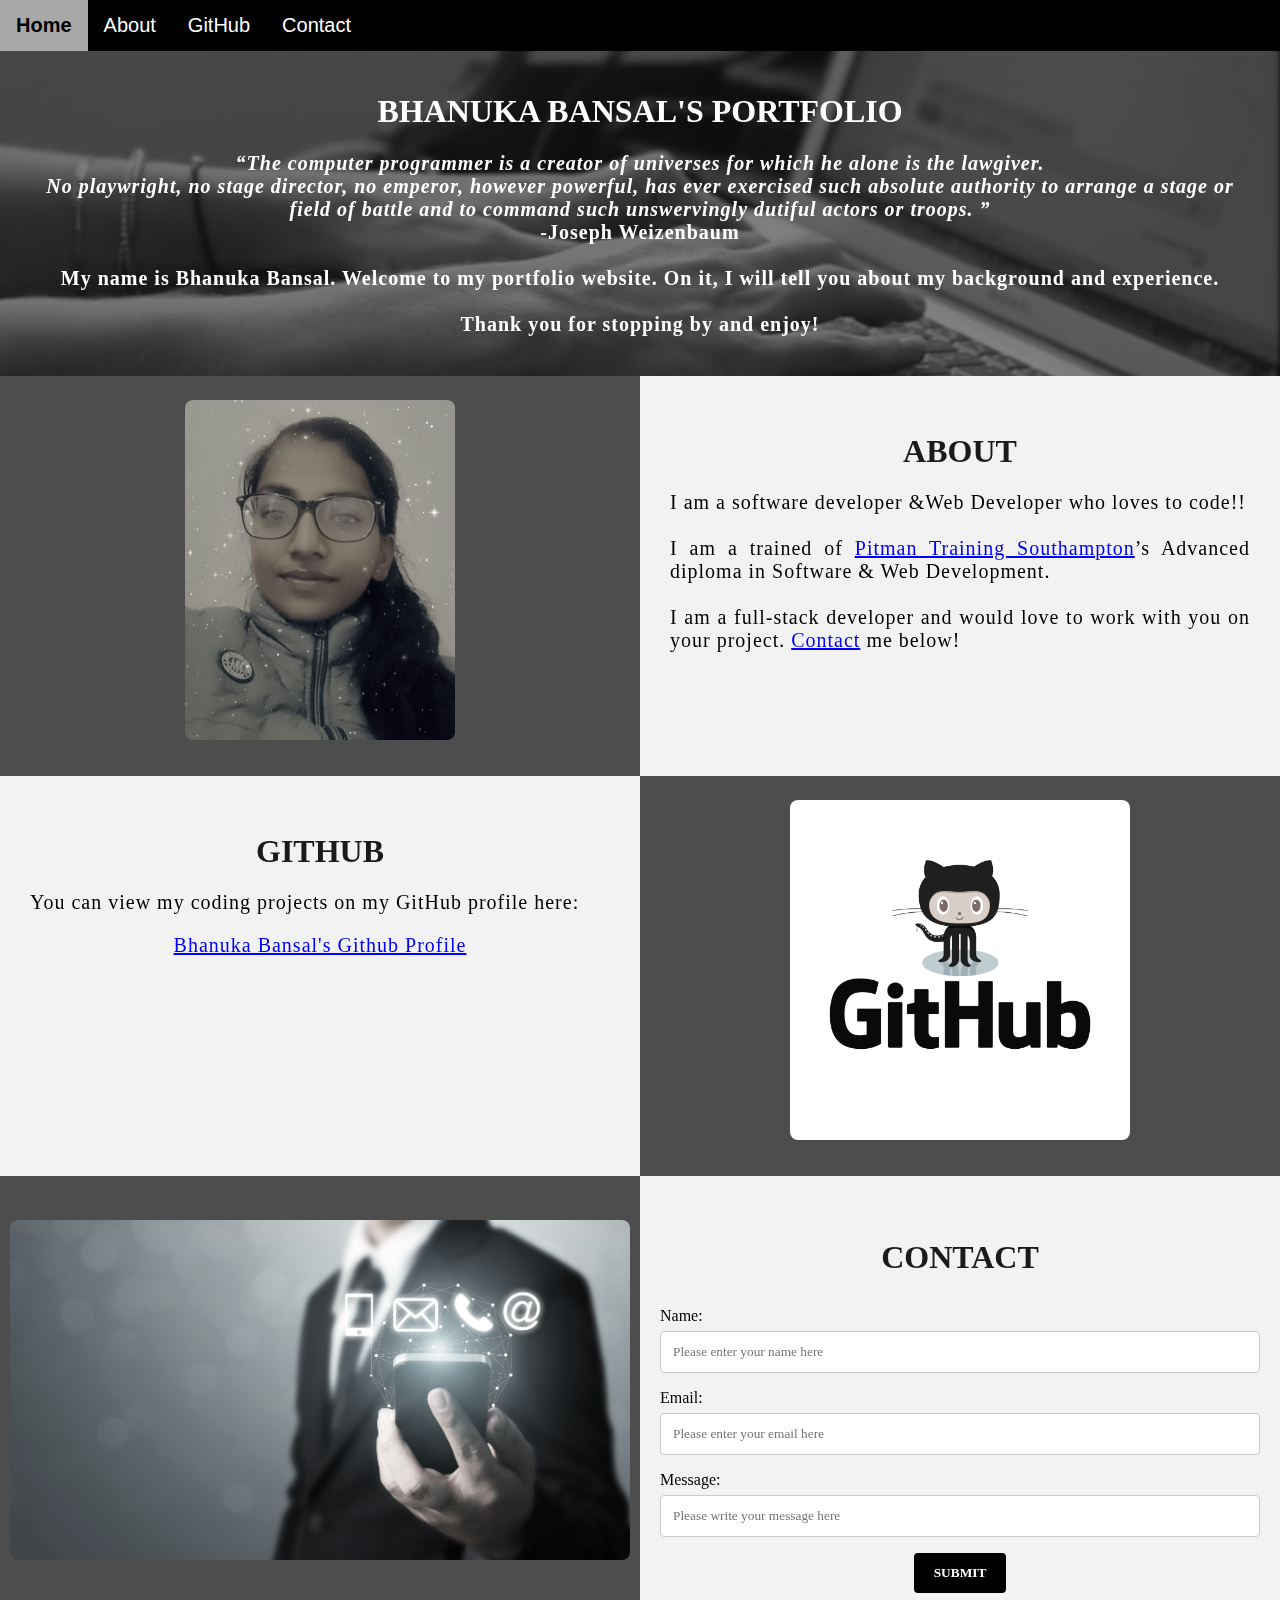
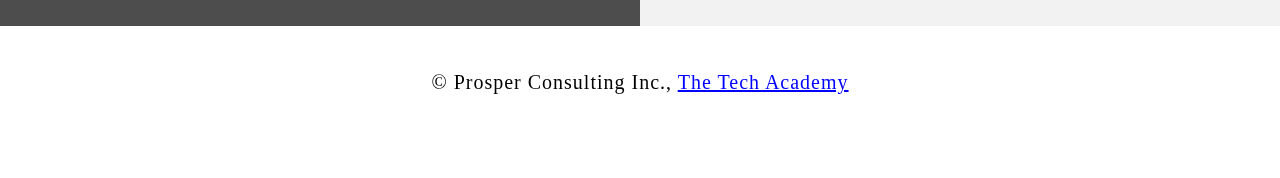
<file: index.html>
<!DOCTYPE html>
<html>
    <!--Head-->
    <head>
        <meta charset="UTF-8">
        <meta name="viewport" content="width=device-width" />
        <title>Bhanuka Bansal</title>
        <link rel="stylesheet" type="text/css" href="portfolio.css">
        <link rel="stylesheet" type="text/css" href="style.css">
    </head>

    <!--Body-->
    <body class="Background">
        
        <!--Navbar-->
        <div class="Navbar">
            <a class="active" href="#Home">Home</a>
            <a href="#About">About</a>
            <a href="#GitHub">GitHub</a>
            <a href="#Contact">Contact</a>
        </div>

        <!--Breaks inserted to add space between navbar and the first heading-->
        <br>
        <br>

        <!--Background video-->
        <div id="Home">
            <video autoplay muted loop id="Typing_Video">
                <source src="images/Typing.mp4" type="video/mp4">
                <!--Display message if video fails to run-->
                Your browser does not support HTML5 video.
            </video>
        </div>

        <!--Video text-->
        <div class="Video_Text">
            <h1 class="white-text">Bhanuka Bansal's Portfolio</h1>
            <strong>
                <p class="center">
                    <q>The computer programmer is a creator of universes for which he alone is the lawgiver.
                        <br>No playwright, no stage director, no emperor, however powerful, has ever exercised such absolute authority to arrange a stage or
                        <br>field of battle and to command such unswervingly dutiful actors or troops.
                    </q>
                    <br> -Joseph Weizenbaum
                    <br>
                    <br> My name is Bhanuka Bansal. Welcome to my portfolio website. On it, I will tell you about my background and experience.
                    <br>
                    <br> Thank you for stopping by and enjoy! 
                </p>
            </strong>
        </div>

        <!--About section-->
        <div class="Row" id="About">
            <!--Left column-->
            <div class="Column_2">
                <img src="images/about.jpg" alt="Replace with your own image and description">
            </div>
            <!--Right column-->
            <div class="Column_1">
                <h1>About</h1>
                <p>
                    I am a software developer &Web Developer who loves to code!!
                    <br>
                    <br>I am a trained of <a href="https://my.pitman-training.com/login/canvas" target="_blank">Pitman Training Southampton</a>’s Advanced diploma in Software & Web Development.<br>
                    <br>I am a full-stack developer and would love to work with you on your project. <a href="#Contact">Contact</a> me below!
                </p>
            </div>
        </div>

        <!--GitHub section-->
        <div class="Row" id="GitHub">
            <!--Left column-->
            <div class="Column_1">
                <h1>GitHub</h1>
                <p>
                    You can view my coding projects on my GitHub profile here:
                    <br>
                    <p class="center"><a href="https://github.com/Bhanuu098" target="_blank">Bhanuka Bansal's Github Profile</a></p>
                </p>
            </div>
            <!--Right column-->
            <div class="Column_2">
                <a href="https://github.com/the-tech-academy" target="_blank"><img src="images/GitHub.png" alt="GitHub Logo"></a>
            </div>
        </div>

        <!--Contact section-->
        <div class="Row" id="Contact">
            <!--Contact image, left column-->
            <div class="Column_2 Column_tall">
                <img src="images/contact.jpg" alt="Contact_Image">
            </div>
            <!--Contact form, right column-->
            <div class="Column_1 Column_tall">
                <h1>Contact</h1>
                <!--This specifies where and how to send the form data; we are leaving it blank-->
                <form action="https://formspree.io/f/mjvqwygl" method="POST"> <!-- Here we are utilizing a 3rd party service to submit the contact form data, insert your formspree endpoint in the action attribute -->
                    <label>Name:</label>
                        <input type="text" placeholder="Please enter your name here">
                    <label>Email:</label>
                        <input type="text" id="Email" name="Email" placeholder="Please enter your email here">
                    <label>Message:</label>
                        <input type="text" id="Message" name="Message" placeholder="Please write your message here">
                        <input type="submit" value="SUBMIT">
                </form>
            </div>
        </div>

        <!--Footer section-->
        <footer>
            <p>
                <p class="center">&copy Prosper Consulting Inc., <a href="https://www.bhanukabansal.com/" target="_blank">The Tech Academy</a></p>
                <br>
            </p>
        </footer>
    </body>
</html>
</file>
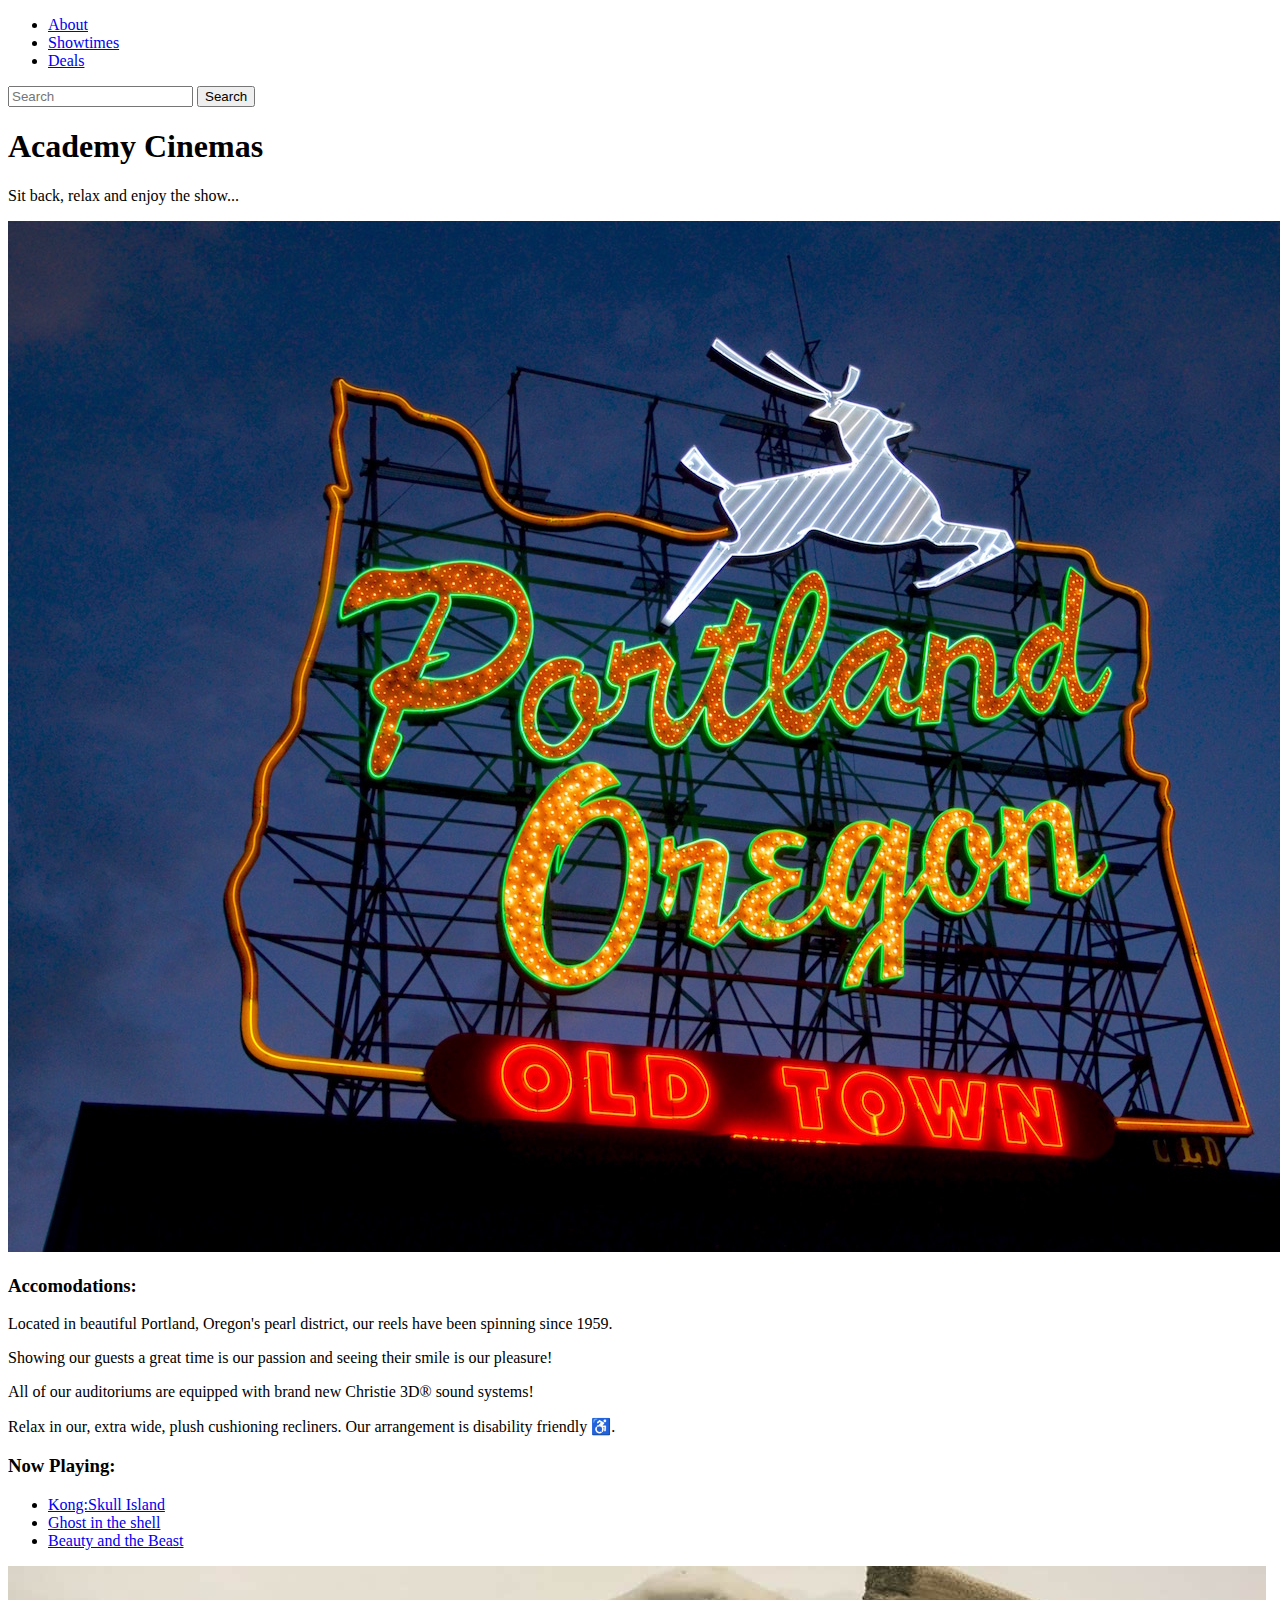
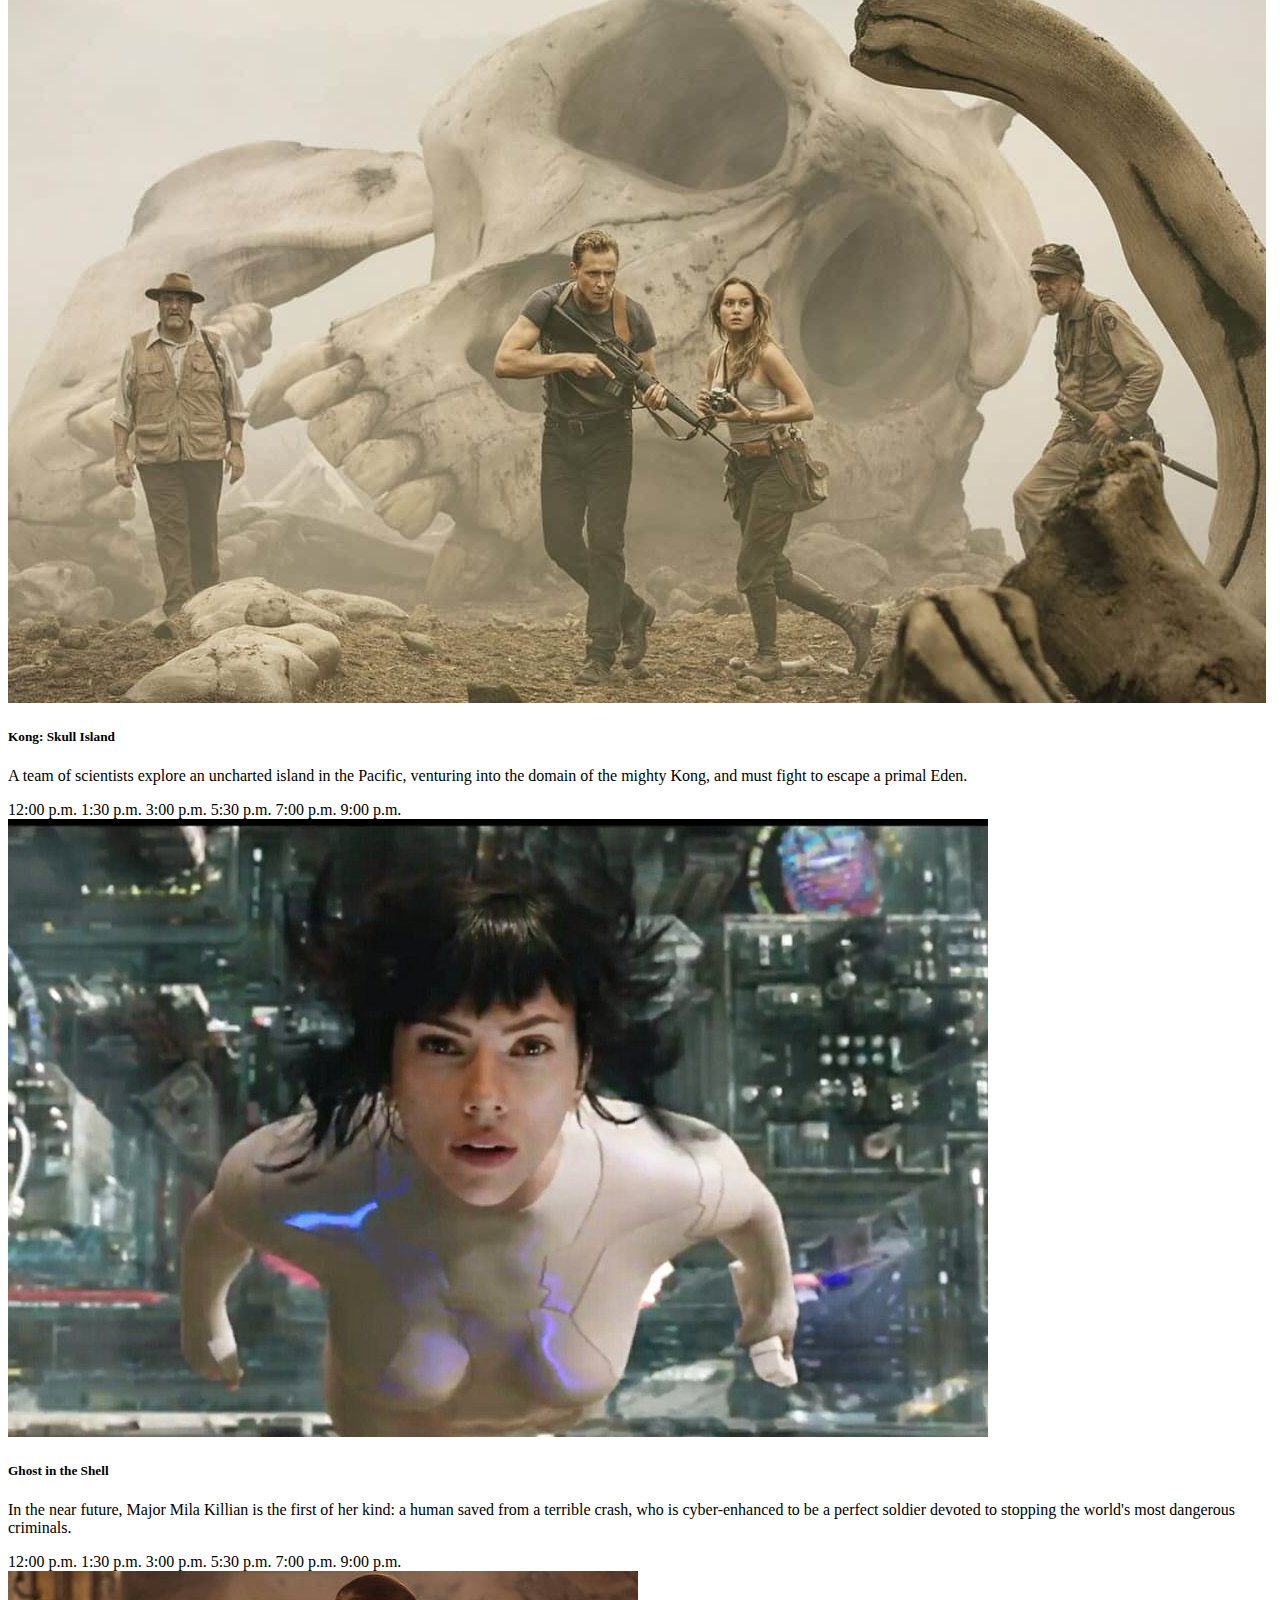
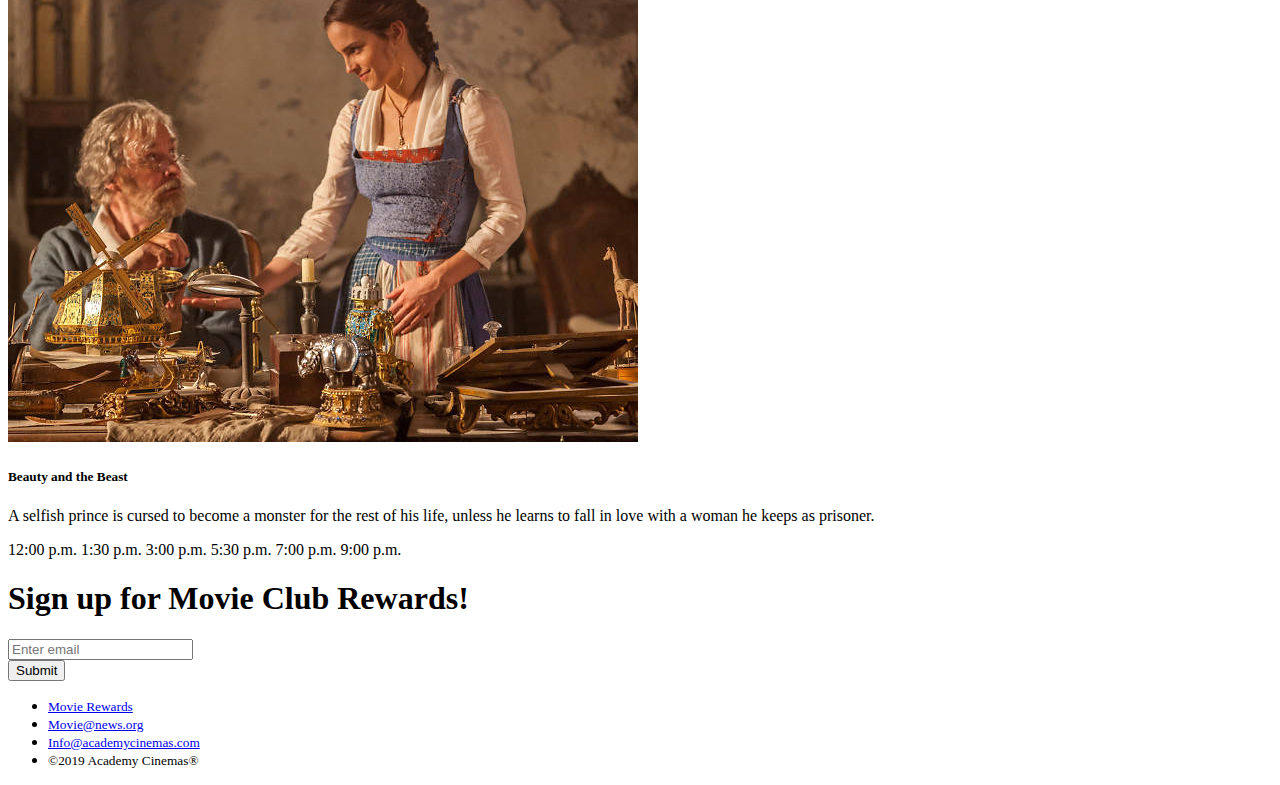
<file: academy_cinemas.html>
<!doctype html>
<html lang="en">
  <head>
    <!-- Required meta tags -->
    <meta charset="utf-8">
    <meta name="viewport" content="width=device-width, initial-scale=1, shrink-to-fit=no">

    <!-- Bootstrap CSS -->
    <link rel="stylesheet" href="https://cdn.jsdelivr.net/npm/bootstrap@4.1.3/dist/css/bootstrap.min.css" integrity="sha384-MCw98/SFnGE8fJT3GXwEOngsV7Zt27NXFoaoApmYm81iuXoPkFOJwJ8ERdknLPMO" crossorigin="anonymous">

    <title>Academy Cinemas</title>
  </head>
  <body>
    <div class="container">
        <nav class="navbar navbar-expand-lg navbar-light bg-info">
            <div class="collapse navbar-collapse" id="navbarSupportedContent">
                <ul class="navbar-nav mr-auto">
                    <li class="nav-item active">
                        <a class="nav-link text-light" href="#about">About</a>
                    </li>
                    <li class="nav-item active">
                        <a class="nav-link text-light" href="#showtimes">Showtimes</a>
                    </li>
                    <li class="nav-item active">
                    <a class="nav-link text-light" href="#deals">Deals</a>
                    </li>
                </ul>
                <form class="form-inline my-2 my-lg-0">
                    <input class="form-control mr-sm-2" type="search" placeholder="Search" aria-label="Search">
                    <button class="btn btn-primary my-2 my-sm-0 text-light" type="submit">Search</button>
                </form>
            </div>
        </nav>
        <div class="jumbotron jumbotron-fluid bg-info text-center" id="about">
            <div class="container">
              <h1 class="display-4 text-light">Academy Cinemas</h1>
              <p class="lead text-light">Sit back, relax and enjoy the show...</p>
            </div>
          </div>
    </div>
    <div class="container">
      <div class="row">
        <div class="col-sm">
          <img class="img-fluid" src="img/cinema4.jpg"></div>
        <div class="col-sm">
          <h3>Accomodations:</h3>
          <p>Located in beautiful Portland, Oregon's pearl district, our reels have been spinning since 1959.</p>
          <p>Showing our guests a great time is our passion and seeing their smile is our pleasure!</p>
          <p>All of our auditoriums are equipped with brand new Christie 3D&reg; sound systems!<p>
          <p>Relax in our, extra wide, plush cushioning recliners. Our arrangement is disability friendly &#9855;.</p>
        </div>
        <div class="col-sm">
          <h3>Now Playing:</h3>
          <ul class="list-group">
            <li class="list-group-item">
              <a class="nav-link" href="#">Kong:Skull Island</a>
            </li>
            <li class="list-group-item">
              <a class="nav-link" href="#">Ghost in the shell</a>
            </li>
            <li class="list-group-item">
              <a class="nav-link" href="#">Beauty and the Beast</a>
            </li>
          </ul>
        </div>
      </div>
    </div>
    <div class="card-deck">
      <div class="card">
      <img src="img/cinema3.jpg" class="card-img-top" alt="Kong: Skull Island">
      <div class="card-body">
        <h5 class="card-title">Kong: Skull Island</h5>
        <p class="card-text">A team of scientists explore an uncharted island in the Pacific,
          venturing into the domain of the mighty Kong, and must fight to escape a primal Eden.</p>
          <span class="badge badge-pill badge-info">12:00 p.m.</span>
          <span class="badge badge-pill badge-info">1:30 p.m.</span>
          <span class="badge badge-pill badge-info">3:00 p.m.</span>
          <span class="badge badge-pill badge-info">5:30 p.m.</span>
          <span class="badge badge-pill badge-info">7:00 p.m.</span>
          <span class="badge badge-pill badge-info">9:00 p.m.</span>
      </div>
    </div>
    <div class="card">
      <img src="img/cinema2.jpg" class="card-img-top" alt="Ghost in the Shell">
      <div class="card-body">
        <h5 class="card-title">Ghost in the Shell</h5>
        <p class="card-text">In the near future, Major Mila Killian is the first of her kind:
          a human saved from a terrible crash, who is cyber-enhanced to be a perfect soldier
          devoted to stopping the world's most dangerous criminals.</p>
          <span class="badge badge-pill badge-info">12:00 p.m.</span>
          <span class="badge badge-pill badge-info">1:30 p.m.</span>
          <span class="badge badge-pill badge-info">3:00 p.m.</span>
          <span class="badge badge-pill badge-info">5:30 p.m.</span>
          <span class="badge badge-pill badge-info">7:00 p.m.</span>
          <span class="badge badge-pill badge-info">9:00 p.m.</span>
        
      </div>
    </div>
    <div class="card">
      <img src="img/cinema1.jpg" class="card-img-top" alt="Beauty and the Beast">
      <div class="card-body">
        <h5 class="card-title">Beauty and the Beast</h5>
        <p class="card-text">A selfish prince is cursed to become a monster for the rest 
          of his life, unless he learns to fall in love with a woman he keeps as prisoner.</p>
          <span class="badge badge-pill badge-info">12:00 p.m.</span>
          <span class="badge badge-pill badge-info">1:30 p.m.</span>
          <span class="badge badge-pill badge-info">3:00 p.m.</span>
          <span class="badge badge-pill badge-info">5:30 p.m.</span>
          <span class="badge badge-pill badge-info">7:00 p.m.</span>
          <span class="badge badge-pill badge-info">9:00 p.m.</span> 
        </div>
      </div>
    </div>
    <div class="text-center">
      <form>
        <h1 class="text-primary my-5">Sign up for Movie Club Rewards!</h1>
        <div class="form-group">
          <input type="email" class="form-control" id="exampleInputEmail1" aria-describedby="emailHelp" placeholder="Enter email">
        </div>
        <button type="submit" class="btn btn-primary">Submit</button>
      </form>
    </div>
    <div id="deals">
      <ul class="nav nav-inline">
        <li class="nav-item">
          <small><a class="nav-link active" href="#">Movie Rewards</a></small>
        </li>
        <li class="nav-item">
          <small><a class="nav-link active" href="#">Movie@news.org</a></small>
        </li>
        <li class="nav-item">
          <small><a class="nav-link active" href="#">Info@academycinemas.com</a></small>
        </li>
        <li class="nav-item">
          <small><a class="nav-link active">&copy;2019 Academy Cinemas&reg;</a></small>
        </li>
      </ul>
    </div>
    </div>
    <!-- Optional JavaScript -->
    <!-- jQuery first, then Popper.js, then Bootstrap JS -->
    <script src="https://code.jquery.com/jquery-3.3.1.slim.min.js" integrity="sha384-q8i/X+965DzO0rT7abK41JStQIAqVgRVzpbzo5smXKp4YfRvH+8abtTE1Pi6jizo" crossorigin="anonymous"></script>
    <script src="https://cdn.jsdelivr.net/npm/popper.js@1.14.3/dist/umd/popper.min.js" integrity="sha384-ZMP7rVo3mIykV+2+9J3UJ46jBk0WLaUAdn689aCwoqbBJiSnjAK/l8WvCWPIPm49" crossorigin="anonymous"></script>
    <script src="https://cdn.jsdelivr.net/npm/bootstrap@4.1.3/dist/js/bootstrap.min.js" integrity="sha384-ChfqqxuZUCnJSK3+MXmPNIyE6ZbWh2IMqE241rYiqJxyMiZ6OW/JmZQ5stwEULTy" crossorigin="anonymous"></script>
  </body>
</html>
</file>
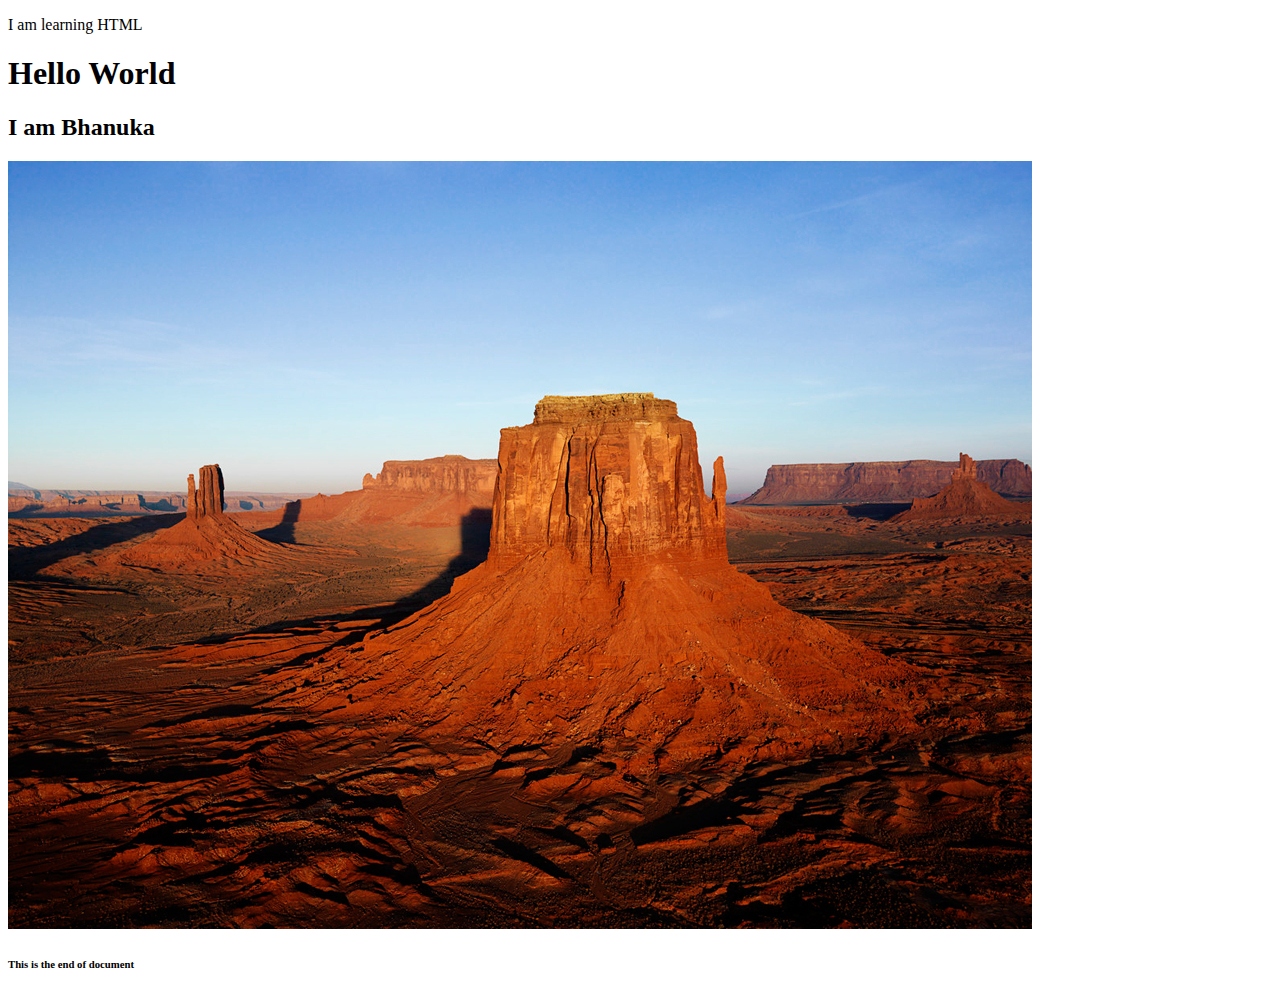
<file: Assignment.html>
<!DOCTYPE html>
<html lang="en">
 <head>
 <title>Assignment1</title>
 <meta charset="utf-8">
 </head>
 <body>
 <p>I am learning HTML</p>
 <main>
    <h1>Hello World</h1>
 </main>
    <h2>I am Bhanuka</h2>
    <img src="Desert.jpg">
 <footer>
    <h6>This is the end of document</h6>
 </footer>   

 </body>
 </html>
</file>
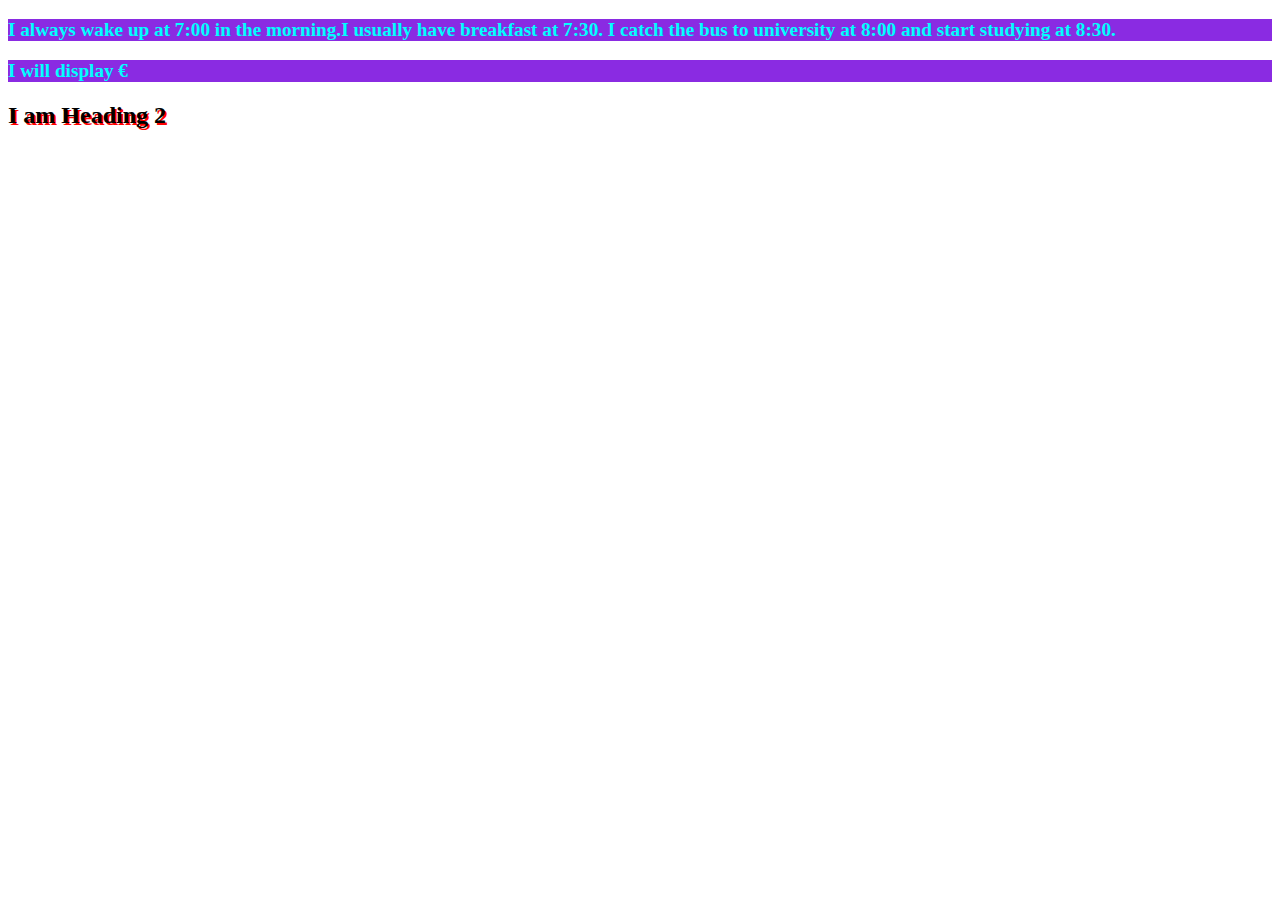
<file: Basic_HTML_5.html>
<!DOCTYPE html>
<html lang="en">
<head>
    <meta charset="UTF-8">
    <meta http-equiv="X-UA-Compatible" content="IE=edge">
    <meta name="viewport" content="width=device-width, initial-scale=1.0">
    <title>Document</title>
    <link rel="stylesheet" type="text/css" href="Basic_CSS_2.css">
</head>
<body>
    <p class="My_Styled_Paragraph">I always wake up at 7:00 in the morning.I usually have breakfast at 7:30.
        I catch the bus to university at 8:00 and start studying at 8:30.
    </p>
    <p>I will display &euro;</p>
    <h2>I am Heading 2</h2>
</body>
</html>
</file>
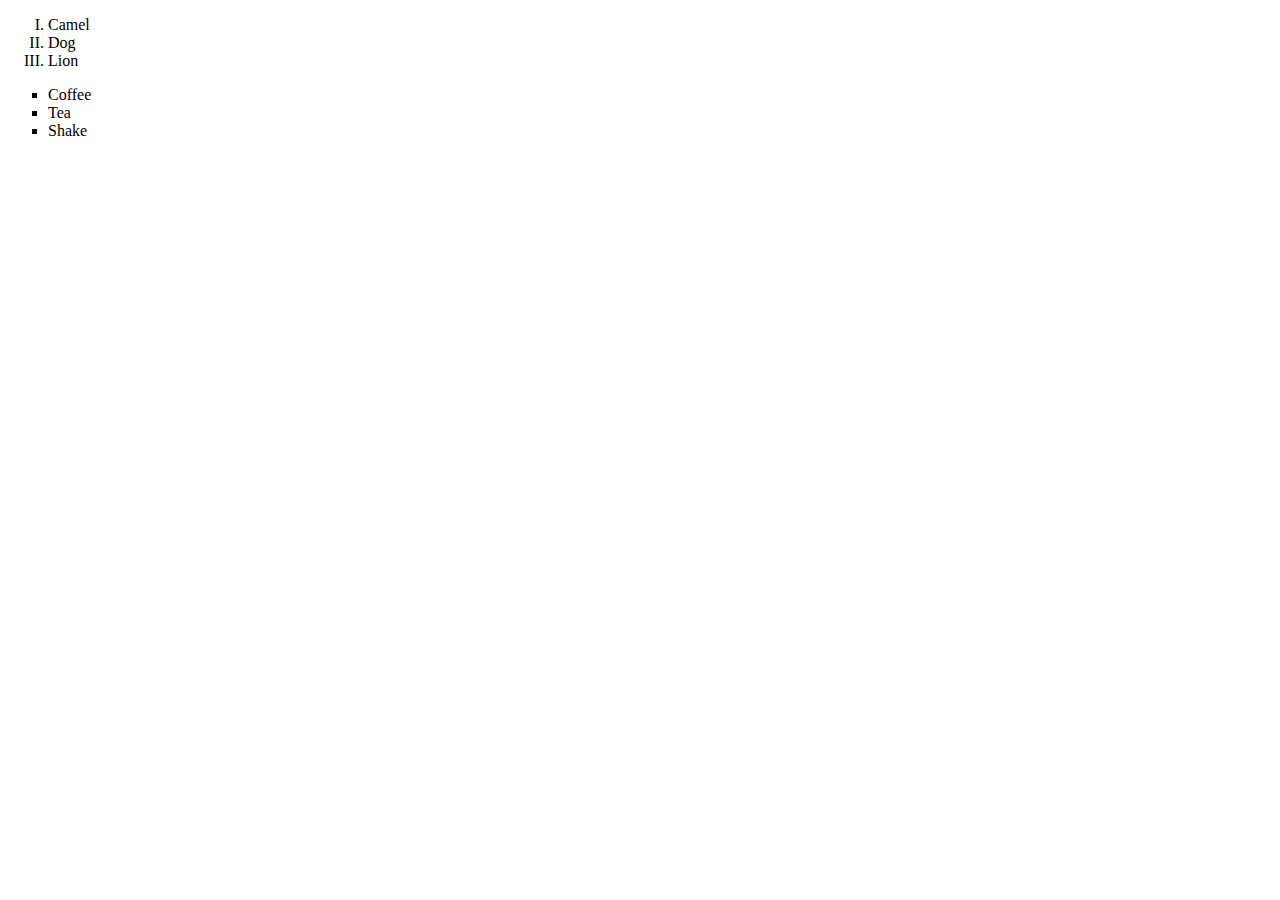
<file: HTML_Lists.html>
<!DOCTYPE html>
<html lang="en">
<head>
    <meta charset="UTF-8">
    <meta http-equiv="X-UA-Compatible" content="IE=edge">
    <meta name="viewport" content="width=device-width, initial-scale=1.0">
    <title>Document</title>
    <link rel="stylesheet" type="text/css" href="CSS_Lists.css">
</head>
<body></body>
    <ol>
        <li>Camel</li>
        <li>Dog</li>
        <li>Lion</li>
    </ol>
    <ul>
        <li>Coffee</li>
        <li>Tea</li>
        <li>Shake</li>
    </ul>
</body>
</html>
</file>
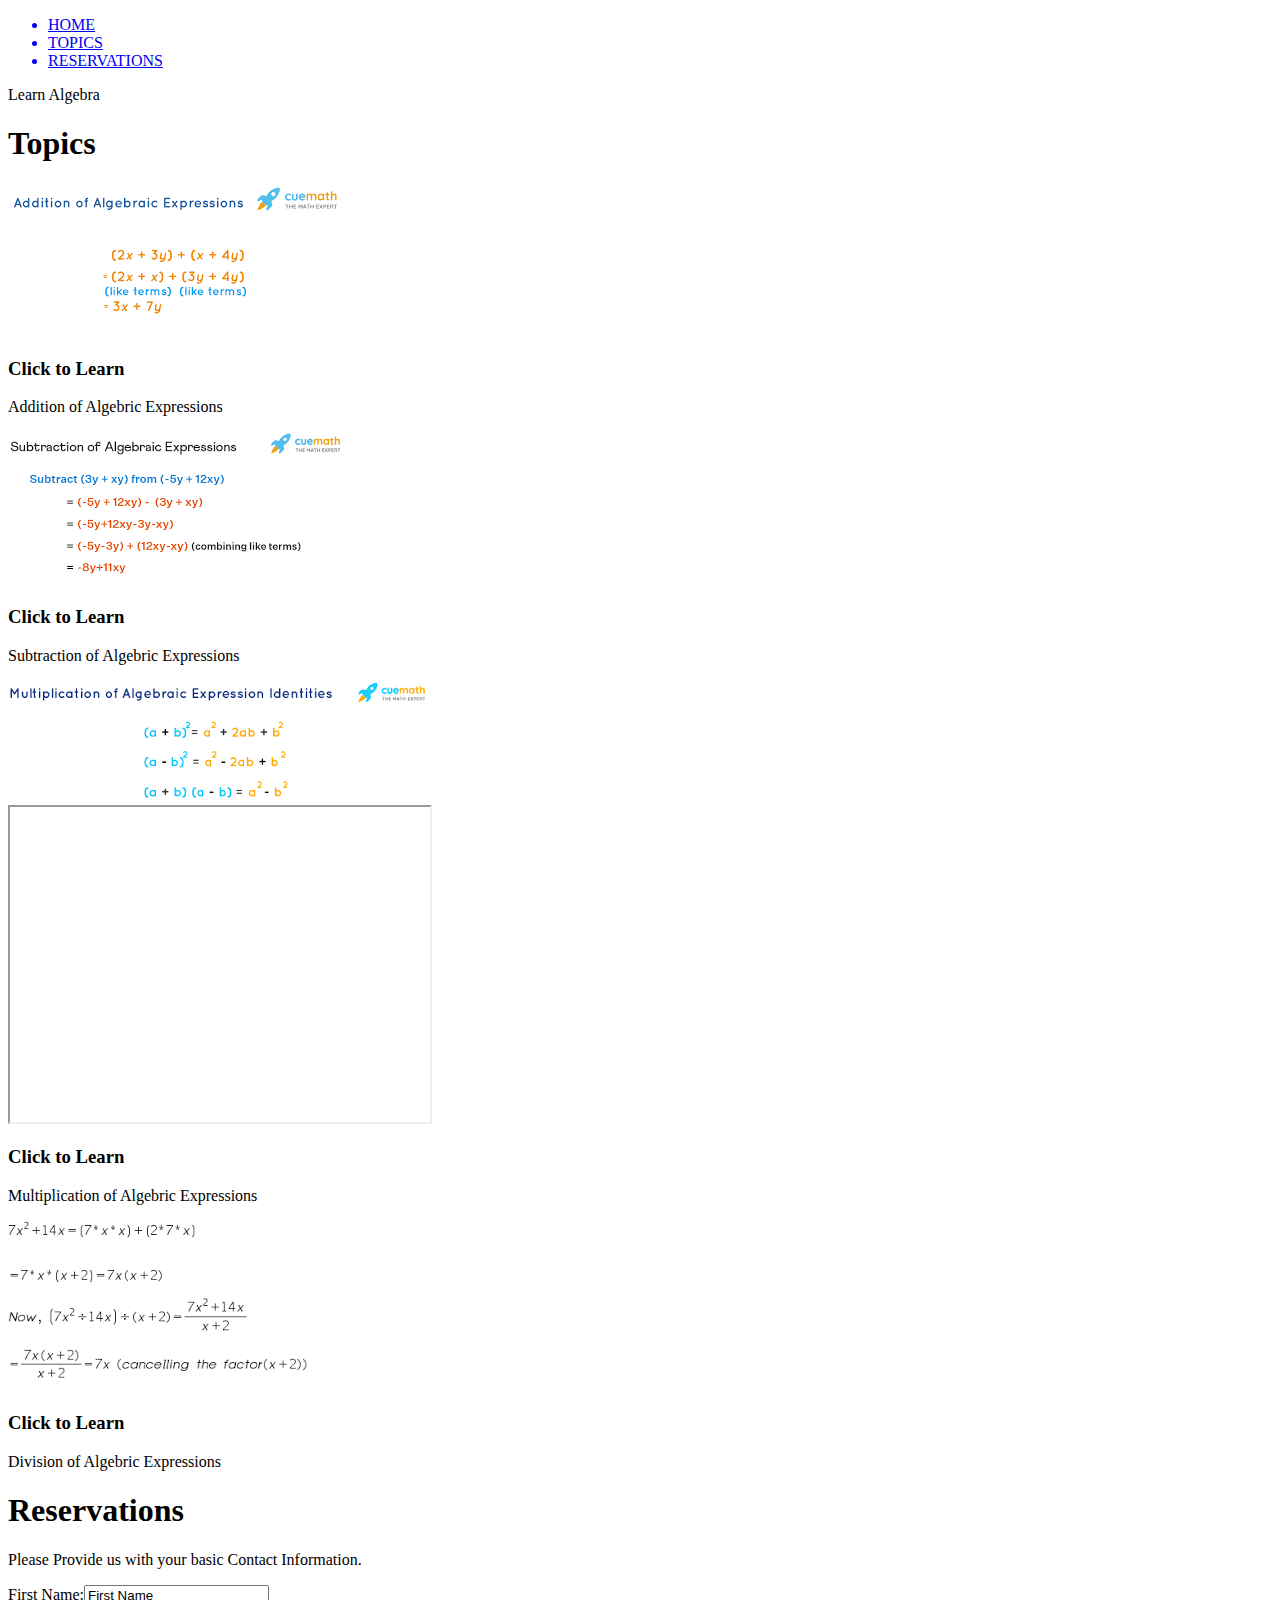
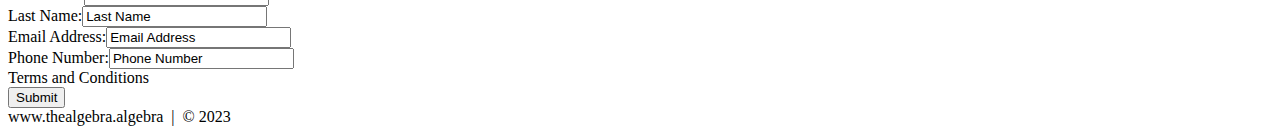
<file: one_page_website.html>
<!DOCTYPE html>
<html lang="en">
<head>
    <meta charset="UTF-8">
    <meta http-equiv="X-UA-Compatible" content="IE=edge">
    <meta name="viewport" content="width=device-width, initial-scale=1.0">
    <title>Learn Algebra</title>
</head>
<body>
    <!--Nav-->
    <div>
        <div>
            <nav>
            <ul>
                <a href="#home"><li>HOME</li></a>
                <a href="#topics"><li>TOPICS</li></a>
                <a href="#contact"><li>RESERVATIONS</li></a>
            </ul>
            </nav>
        </div>
    </div>
    <!--End Nav-->

    <!--HOME-->
    <div id="home">
        <div>
            <div>
                <span>Learn Algebra</span>
            </div>
        </div>
    </div>
    <!--End HOME-->

    <!--Topics-->
    <section>
        <div id="topics">
            <h1>Topics</h1>
        </div>

        <!--Topic 1-->
        <div>
            <div>
                <img src="algebra_addition.png" alt="Unexpected Error">
                <div>
                    <h3>Click to Learn</h3>
                    <p>Addition of Algebric Expressions</p>
                </div>
            </div>
        </div>
        <!--End Topic 1-->

        <!--Topic 2-->
        <div>
            <div>
                <img src="algebra_subtraction.png" alt="Unexpected Error">
                <div>
                    <h3>Click to Learn</h3>
                    <p>Subtraction of Algebric Expressions</p>
                </div>
            </div>
        </div>
        <!--End Topic 2-->

        <!--Topic 3-->
        <div>
            <div>
                <img src="algebra_multiply.png" alt="Unexpected Error"><br>
                <iframe width="420" height="315" src="https://www.youtube.com/embed/z16cC_6X0sM"></iframe>
                <div>
                    <h3>Click to Learn</h3>
                    <p>Multiplication of Algebric Expressions</p>
                </div>
            </div>
        </div>
        <!--End Topic 3-->

        <!--Topic 4-->
        <div>
            <div>
                <img src="algebra_divide.png" alt="Unexpected Error">
                <div>
                    <h3>Click to Learn</h3>
                    <p>Division of Algebric Expressions</p>
                </div>
            </div>
        </div>
        <!--End Topic 4-->
    </section>
    <!--End Topics-->

    <!--RSVP-->
    <section>
        <div id="contact">
            <div>
                <h1>Reservations</h1>
                <div>
                    <p>Please Provide us with your basic Contact Information.</p>
                    <div>
                        <form action="" method="post">
                            First Name:<input class="rsvp" type="text" value="First Name"><br>
                            Last Name:<input class="rsvp" type="text" value="Last Name"><br>
                            Email Address:<input class="rsvp" type="email" value="Email Address"><br>
                            Phone Number:<input class="rsvp" type="text" value="Phone Number">
                            <div class="form-spacer">
                                <label class="terms">Terms and Conditions</label>
                            </div>
                            <div>
                                <input type="submit" value="Submit">
                            </div>
                        </form>
                    </div>
                </div>
            </div>
        </div>
    </section>
    <!--End RSVP-->

    <!--Footer-->
    <div>
        www.thealgebra.algebra     &nbsp;|&nbsp;     &copy; 2023
    </div>
    <!--Footer-->
</body>
</html>
</file>
<file: portfolio.css>
/***** GENERAL STYLING *****/
/* Body */
body {
    margin: 0%  /* This ensures our site displays all the way to the edge of the browser screen */
}

/* Heading 1 elements */
h1 {
    text-transform: uppercase; /* Capitalizing all h1 headings */
    font-family: "Trebuchet MS", Optima; /* Sets the font family of all h1 headings */
    text-align: center; /* Centering all h1 elements */
    margin-top: 3%; /* Adds a small margin above h1 elements */
    color: #1a1a1a; 
}

/* Heading 1 element hover effect */
h1:hover {
    filter: grayscale(5%); /* Adds a slightly gray filter to the h1 headings when hovered over */
    transform: scale(1.1); /* When the h1 elements are hovered over they increase in size by 1.1 */
    transition: transform 1s; /* This causes the transformation to last 1 second */
}

/* Styling for portfolio title text */
.white-text {
    color: #fff; /* This is used to change the color of the portfolio title text */
}

/* Paragraph elements */
p {
    font-family: Perpetua, Rockwell Extra Bold;
    text-align: justify; /* Justify text within paragraph elements */
    letter-spacing: 1px; /* This expands the text slightly */
    font-size: 20px;
    padding-left: 20px; /* Adds padding to the left of the paragraph element */
    padding-right: 20px; /* Adds padding to the right of the paragraph element */
}

/* Paragraph element hover effect */
p:hover {
    transition: transform 1s; /* This makes the transform effect last 1 second */
	transform: scale(1.01); /* This makes the paragraphs increase slightly in size when hovered over */
}

/* Center class - this applies to all elements with the class "center" */
.center {
    text-align: center; /* This center aligns the text */
}

/* Center class hover effect - This only affects the quote, github link, and footer */
.center:hover {
    transition: transform 2s; /* This makes the transform effect last 2 seconds */
    transform: scale(1.1); /* This makes the elements with class "center" increase in size by 1.1 when hovered over */
}

/* Anchor elements */
a {
    color: blue; /* This ensures all links are blue */
}

/* Quotation elements */
q {
    font-style: italic; /* This makes the quote italicized */
}

/* Image elements */
img {
    filter: grayscale(75%); /* This rids our pictures of 75% of their color */
    border-radius: 8px; /* Gives all images slightly rounded corners */
    max-width: 100%; /* Ensures all images stay within the width of their container */
    height: 340px; /* Sets the height of all images */
    display: block; /* By specifying block display we can ensure our images are able to be centered */
    margin-left: auto; /* In combination with "margin-right: auto" this centers all images */
    margin-right: auto;
}

/* Image element hover effects */
img:hover {
	filter: grayscale(5%);  /* Brings back most of the image's color when hovered over */
    transition: transform 1s; /* Transition lasts 1 second */
	transform: scale(1.1); /* Image is increased slightly when hovered over */
}

/* The @media rule is used in media queries to apply different styles for different media/types of devices */
/* On screens 576px and smaller the images will be 100px tall and centered vertically in the column */
@media screen and (max-width: 576px) {
    img {
        height: 100px;
        margin-top: 150px;
    }
}

/* Styling for footer element */
footer {
    padding: 2%; /* This gives the footer padding that is equal to 2% of the width of the element's area */
    background-color: white;
}
/***** END OF GENERAL STYLING *****/

/***** NAVBAR STYLING *****/
.Navbar {
    overflow: hidden; /* This ensures that any content that overflows beyond the boundary of our nav bar is not displayed */
    background-color: black; /* This colors the navbar black */
    position: fixed; /* This keeps the navbar at the top of the screen as we scroll */
    top: 0; /* This ensures no space is displayed above the navbar */
    width: 100%; /* This makes the navbar span the entire width of the page */
    z-index: 1; /* This ensures other elements don't display over the navbar */
    -webkit-animation: moveNav 5s; /* This applies the moveNav animation below for Safari 4.0 - 8.0 */
    animation: moveNav 5s; /* This applies the moveNav animation for all other browsers */
}

/* moveNav animation effect for moving the nav bar in from the left of the screen */
@keyframes moveNav {
    from {left: -100vw;} /* The navbar is starting off screen to the left */
    to {left: 0vw;} /* This moves the navbar into place on the screen */
}

/* Navbar links */
.Navbar a {
    float: left; /* This specifies that the text floats on the left on the navbar */
    display: block; /* This ensures that other text will be displayed on the same line or row, instead of a new line */
    color: white; /* This is the font color for text on our navbar */
    padding: 14px 16px; /* This adds padding around our text */
    text-decoration: none; /* This gets rid of the underlines under the text on our navbar */
    font-family: Avant Garde, Helvetica; /* This specifies the font family for text on our navbar */
    font-size: 20px; /* This specifies the font size for text on our navbar */
    text-align: center; /* This centers the text within its container */
    position: relative; /* This sets the text relative to its normal positioning, allowing us to use the animation below */
    -webkit-animation: moveNavText 5.75s; /* Animation for Safari 4.0 - 8.0 */
    animation: moveNavText 5.75s; /* Applies the moveNavText animation for 5.75s */ 
}

/* moveNavText animation effect for moving the navbar text from above the view to the navbar */
@keyframes moveNavText {
    from {top: -100vw;} /* This sets the navbar text 100% above the viewport */
    to {top: 0vw;} /* This lowers the navbar text onto the navbar */
}

/* Screens 576px and smaller will display navbar links equally distributed */
@media screen and (max-width: 576px) {
    .Navbar a{
        width: 25%; /* This makes each link take up 1/4 of the navbar */
        font-size: 12px;
    }
}

/* Navbar hover effects */
.Navbar a:hover {
    background-color: #f4f4f4; /* Defines the background color that will display when you hover over the link */
    color: black; /* This defines the font color that will display when navbar a elements are hovered over */
    font-weight: bold; /* This makes the text on the navbar bold when hovered over */
}

/* Navbar home button */
.Navbar a.active { /* This targets the a element on the navbar with the "active" class */
    background-color: darkgray;
}
/***** END OF NAVBAR STYLING *****/

/***** VIDEO STYLING *****/
/* Formatting for background video */
#Typing_Video {
    position: fixed; /* This fixes the video to the page */
    right: 0; /* This ensures there is no space between the edge of the video and the edge of the page */
    bottom: 0; /* This ensures no space between the bottom of the video and the bottom of the page */
    min-width: 100%; /* This ensures the video is displayed across the full width of the page */
    z-index: -1; /* This places the video behind the other elements on the page */
}

/* Screens that are 576px and smaller will not display the background video */
@media screen and (max-width: 576px) {
    #Typing_Video {
        display: none;
    }
}

/* Texts over the video */
.Video_Text {
    background: rgba(0, 0, 0, 0.5); /* This provides a semi-transparent background for the text to sit over */
    color: white; /* Makes the font color white */
    width: 100%; /* Ensures the video-text container fills the width of the video */
    padding: 20px; /* This adds padding around the video-text container so that the background goes slightly beyond the text */
    position: relative; /* This sets the text relative to its normal positioning, allowing us to use the animation below */
    -webkit-animation: moveVideoText 5.75s;
    animation: moveVideoText 5.75s;
}

/* This animation effect causes the overlay video text to move up from the bottom of the page upon page load */
@keyframes moveVideoText {
    from {top: -100vw;} /* This sets the position of the video text to above the viewport */
    to {top: 0vw;} /* This moves the video text to the normal positioning on the viewport */
}
/***** END OF VIDEO STYLING *****/

/***** TABLE STYLING -  this section covers the styling of the columns and rows within the table *****/
* { /* The asterisk is a universal selector that applies this effect to all elements on the page */
    box-sizing: border-box; /* This creates a box with a border within which we will place most of our text */
} 

.Column_1 {
    float: left;
    width: 50%; /* This ensures the column takes up half of the page width */
    padding: 10px;
    padding-top: 3%; /* This ensures there is space between the top of the column and our headings */
    height: 400px; /* This sets the height of the column to 400px -  this may need to be adjusted depending on the text you enter */
    background-color: #f2f2f2; /* Sets the background color of the columns with class Column_1 */
}

/* Screens 576px and smaller will display a scroll bar if the text overflows the column height */
@media screen and (max-width: 576px) {
    .Column_1 {
        overflow: auto;
    }
}

.Column_2 {
    float: left;
    width: 50%;
    padding: 10px;
    padding-top: 1.9%;
    height: 400px;
    background-color: #4d4d4d;
}

/* This class is applied to the columns in the final row, overriding the height and padding to provide more room for the contact form  while keeping the rest of the formatting from Column_1 or Column_2 */
.Column_tall {
    padding-top: 3.5%;
    height: 450px;
}

/* This inserts something after the content of selected elements (in this case the elements with class "Row") */
.Row:after {
	content: ""; /* By leaving this blank, we are allowing the footer (covered lower down) to be displayed - removing it makes the footer overwrite a column */
	display: table; /* The display property specifies the type of display behavior; the table value tells the browser to treat the element as a table */
	clear: both; /* This clears any other elements from floating on the left or the right of an element */
}
/***** END OF TABLE STYLING *****/

/***** CONTACT FORM STYLING *****/
/* input[type=text] targets all text input sections of the contact form */
input[type=text] {
    width: 100%; /* Each input box covers the full width of the container */
    padding: 12px; /* Adds padding within the text box */
    border: 1px solid #ccc; /* Setting a solid border and its color */
    border-radius: 4px; /* Slightly rounds the corners of the text box border */
    box-sizing: border-box; /* This creates a box with a border around the contact form input boxes */
    margin-top: 6px; /* Adds a margin to the top of the text box */
    margin-bottom: 16px; /* Adds a margin to the bottom of the text box */
    resize: vertical; /* This allows the user to resize the text boxes vertically */
    font-family: Perpetua, Rockwell Extra Bold;
}

/* Hover effects for input boxes */
input[type=text]:hover {
    box-shadow: 0 0 5px #00004d inset; /* This creates a blue shadow in the text box when hovered over by the user */
}

/* Submit button */
input[type=submit] {
    background-color: black; /* Sets the background color of the submit button to black */
    color: white; /* Sets the font color of the Submit button to white */
    font-weight: bold; /* Makes the font of the submit button bold */
    padding: 12px 20px; /* Adds padding to the submit button */
    border: none; /* Removes the border from the submit button */
    border-radius: 4px; /* Gives the submit button the same rounded corners as the text boxes */
    cursor: pointer; /* Changes the cursor to pointer when over the submit button */
    display: block; /* Allows the submit button to be centered */
    margin-left: auto; /* In combination with "margin-right: auto" this will center the submit button */
    margin-right: auto;
    font-family: Perpetua, Rockwell Extra Bold;
}

/* Hover effect for submit button */
input[type=submit]:hover {
    background-color: white; /* Turns the background of the submit button white when the user hovers over it */
    color: black; /* Turns the font black when hovered over */
    transform: scale(1.5); /* Makes the button increase 1.5 times in size */
    transition: transform 1.5s; /* Makes the transform effect last 1.5 seconds */
}

/* Form element */
form {
    border-radius: 5px; /* Rounds the corners of the contact form */
    background-color: #f2f2f2; 
    padding: 10px; /* Adds padding to the contact form */
    font-family: "Trebuchet MS", Optima;
}
/***** END OF CONTACT FORM STYLING *****/
</file>
<file: style.css>
.navbar{
    height: 300px;
    width: 100%;
}
.navbar ul{
    margin: 0;
    padding: 0;
    background-color: #333;
    overflow: hidden;
    list-style-type: none;
}
li{
    display: inline;
    float: left;
}
li a{
    display: block;
    color: white;
    text-align: center;
    padding: 14px 16px;
    text-decoration: none;
}
li a:hover{
    background-color: #111;
    color: #04aa6d;
}
.active{
    background-color: #04aa6d;
}
.heading4{
    margin: 0;
    width: 50%;
}
.center:hover{
    color: blue;
}
</file>
<file: Basic_CSS_2.css>
p{
    background-color: blueviolet;
    font-size: larger;
    text-align: justify;
    color: aqua;
    font-weight: bold;
}
h2{
    text-shadow: 2px 2px #ff0000;
}
</file>
<file: CSS_Lists.css>
ol{
    list-style-type: upper-roman;
}
ul{
    list-style-type: square;
}
</file>
